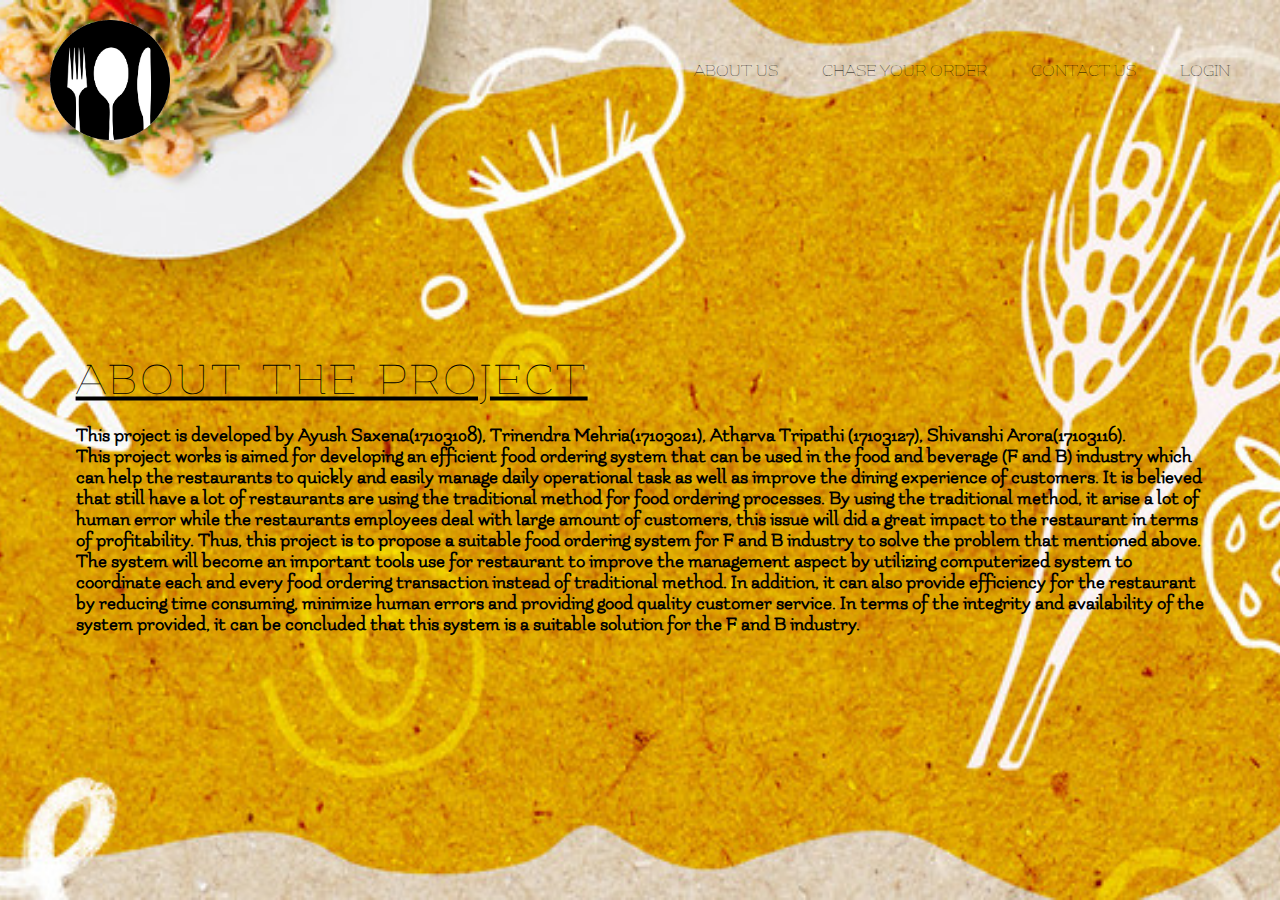
<file: DBWPROJECT/about.html>
<html>
    <head>
    <title>EAT</title>
        <meta name= viewport content= "width=device-width, initial-scale=1.0">
        <link rel="stylesheet" type="text/css" href="css/style.css">
	    <link href="https://fonts.googleapis.com/css?family=Flamenco" rel="stylesheet">
	    <link rel="stylesheet" href="https://cdnjs.cloudflare.com/ajax/libs/animate.css/3.5.2/animate.min.css">
	    <link rel="stylesheet" href="https://cdnjs.cloudflare.com/ajax/libs/font-awesome/4.7.0/css/font-awesome.min.css">
    </head>
    <body>
        
        <header>
            <nav>
                <div class ="row clearfix">
                <a href = "index.html"><img src = "images/logo.png" class = "logo">
                    </a>
                    
                    <ul class = "nav1 animated slideInDown" id ="check-class">
                        <li><a href ="about.html">About Us</a></li>
                        <li><a href ="#">Chase your Order</a></li>
                        <li><a href ="contact.html">Contact Us</a></li>
                        <li><a href ="Login.html">Login</a></li>
                    </ul>
                   <a href="#" class="mobile-icon"  onclick="slideshow()"> <i class="fa fa-bars"></i> </a>
                       </div>
            </nav>
            
            <div class ="main">
            <h1><u>About the project </u></h1>
                <font color= "#000"><strong>
            <p> This project is developed by <span class ="colorchange"> Ayush Saxena(17103108), Trinendra Mehria(17103021), Atharva Tripathi (17103127), Shivanshi Arora(17103116).</span></p>
                <p>
                 This project works is aimed for developing an efficient food ordering system that can be used in the food and beverage (F and B) industry which can help the restaurants to quickly and easily manage daily operational task as well as improve the dining experience of customers. It is believed that still have a lot of restaurants are using the traditional method for food ordering processes. By using the traditional method, it arise a lot of human error while the restaurants employees deal with large amount of customers, this issue will did a great impact to the restaurant in terms of profitability. Thus, this project is to propose a suitable food ordering system for F and B industry to solve the problem that mentioned above. The system will become an important tools use for restaurant to improve the management aspect by utilizing computerized system to coordinate each and every food ordering transaction instead of traditional method. In addition, it can also provide efficiency for the restaurant by reducing time consuming, minimize human errors and providing good quality customer service. In terms of the integrity and availability of the system provided, it can be concluded that this system is a suitable solution for the F and B industry.
                    </p> </strong> </font>
            </div>
        </header>
        
        <script type="text/javascript">
		
		function slideshow(){
			 var x = document.getElementById('check-class');
			 if(x.style.display === "none"){
			 	x.style.display="block";
			 }else{
			 	x.style.display="none";
			 }
		}	

	</script>
        
    </body>
</html>
</file>
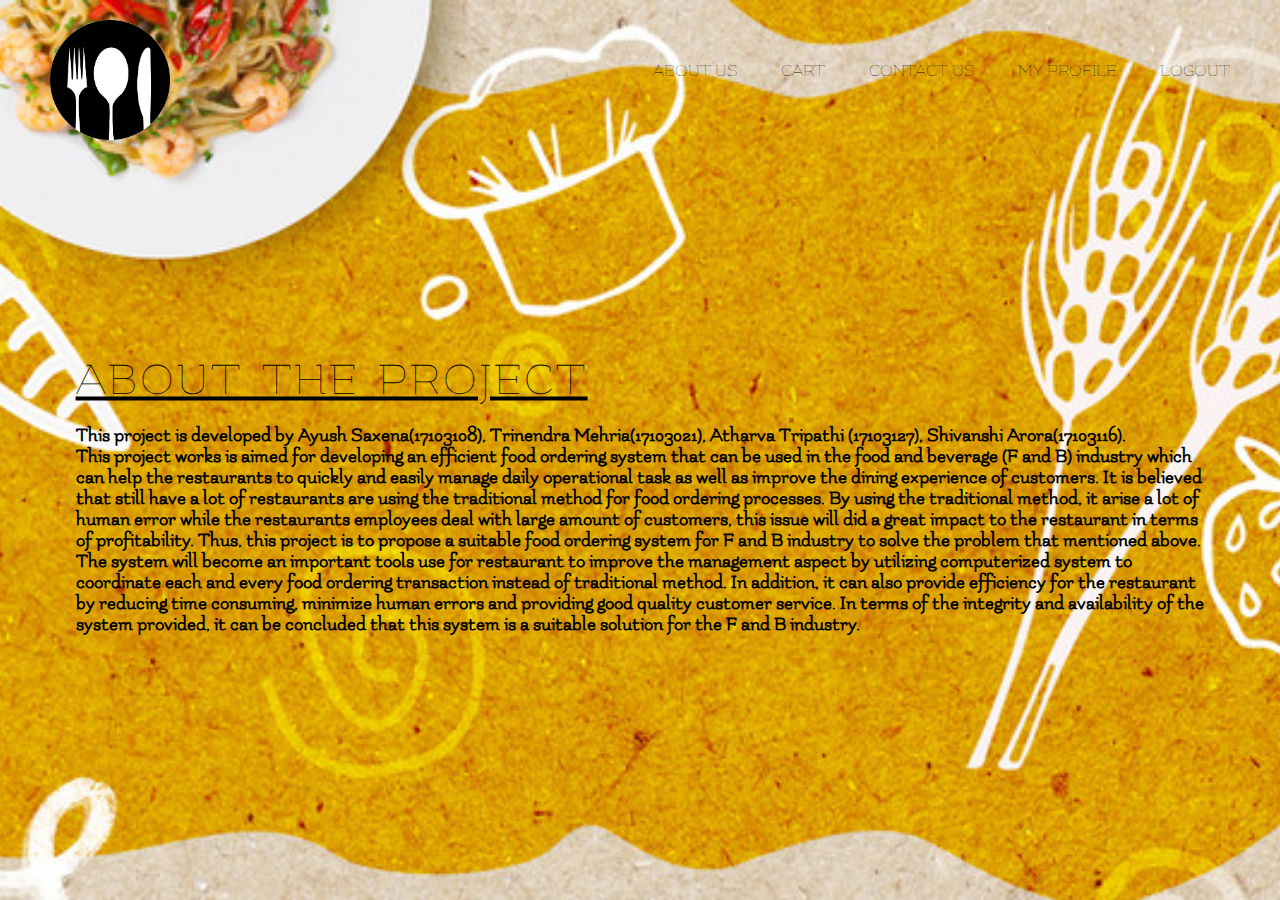
<file: DBWPROJECT/aboutal.html>
<html>
    <head>
    <title>EAT</title>
        <meta name= viewport content= "width=device-width, initial-scale=1.0">
        <link rel="stylesheet" type="text/css" href="css/style.css">
	    <link href="https://fonts.googleapis.com/css?family=Flamenco" rel="stylesheet">
	    <link rel="stylesheet" href="https://cdnjs.cloudflare.com/ajax/libs/animate.css/3.5.2/animate.min.css">
	    <link rel="stylesheet" href="https://cdnjs.cloudflare.com/ajax/libs/font-awesome/4.7.0/css/font-awesome.min.css">
    </head>
    <body>
        
        <header>
            <nav>
                <div class ="row clearfix">
                <a href = "afterloginhome.html"><img src = "images/logo.png" class = "logo">
                    </a>
                    
                    <ul class = "nav1 animated slideInDown" id ="check-class">
                        <li><a href ="aboutal.html">About Us</a></li>
                        <li><a href ="cartview.php">Cart</a></li>
                        <li><a href ="contactal.html">Contact Us</a></li>
                        <li><a href ="profile.html">My Profile</a></li>
                        <li><a href ="logout.php">Logout</a></li>
                    </ul>
                   <a href="#" class="mobile-icon"  onclick="slideshow()"> <i class="fa fa-bars"></i> </a>
                       </div>
            </nav>
            
            <div class ="main">
            <h1><u>About the project </u></h1>
                <font color= "#000"><strong>
            <p> This project is developed by <span class ="colorchange"> Ayush Saxena(17103108), Trinendra Mehria(17103021), Atharva Tripathi (17103127), Shivanshi Arora(17103116).</span></p>
                <p>
                 This project works is aimed for developing an efficient food ordering system that can be used in the food and beverage (F and B) industry which can help the restaurants to quickly and easily manage daily operational task as well as improve the dining experience of customers. It is believed that still have a lot of restaurants are using the traditional method for food ordering processes. By using the traditional method, it arise a lot of human error while the restaurants employees deal with large amount of customers, this issue will did a great impact to the restaurant in terms of profitability. Thus, this project is to propose a suitable food ordering system for F and B industry to solve the problem that mentioned above. The system will become an important tools use for restaurant to improve the management aspect by utilizing computerized system to coordinate each and every food ordering transaction instead of traditional method. In addition, it can also provide efficiency for the restaurant by reducing time consuming, minimize human errors and providing good quality customer service. In terms of the integrity and availability of the system provided, it can be concluded that this system is a suitable solution for the F and B industry.
                    </p> </strong> </font>
            </div>
        </header>
        
        <script type="text/javascript">
		
		function slideshow(){
			 var x = document.getElementById('check-class');
			 if(x.style.display === "none"){
			 	x.style.display="block";
			 }else{
			 	x.style.display="none";
			 }
		}	

	</script>
        
    </body>
</html>
</file>
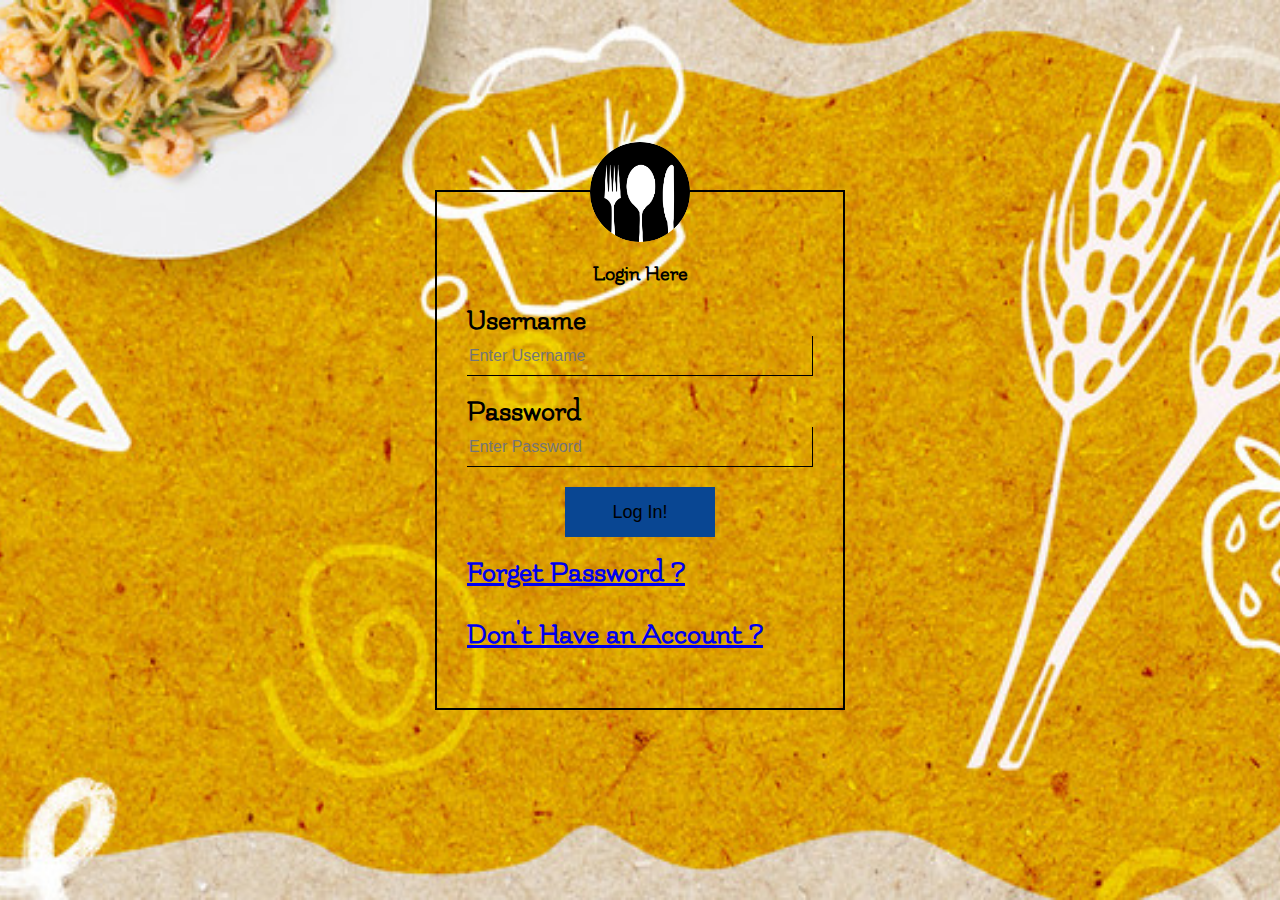
<file: DBWPROJECT/Login.html>
<html>
<head>
<title> Login! </title> 
    <link rel ="stylesheet" type="text/css" href = "../DBWPROJECT/css/stylel.css">
    <link href="https://fonts.googleapis.com/css?family=Flamenco" rel="stylesheet">
</head>
<body >
    <div class ="loginbox">
        <a href = "index.html">
    <img src ="images/logo.png" class ="avatar">
        </a>
        <h1> Login Here</h1>
        <form action="login.php" method="post">
        <p><label>Username</label>
            <input type ="text" name ="Email" placeholder= "Enter Username"><br/></p>
        <p><label>Password</label>
            <input type = "password" name ="Password" placeholder= "Enter Password"><br/></p>
            <center>
        <input type = "submit" name ="submit" value ="Log In!"><br/></center>
            <p><a href="#"> Forget Password ?</a><br/><br/></p>
            <p><a href="Signup.html"> Don't Have an Account ?</a></p>
            
               </form>
    </div>
</body>
</html>
</file>
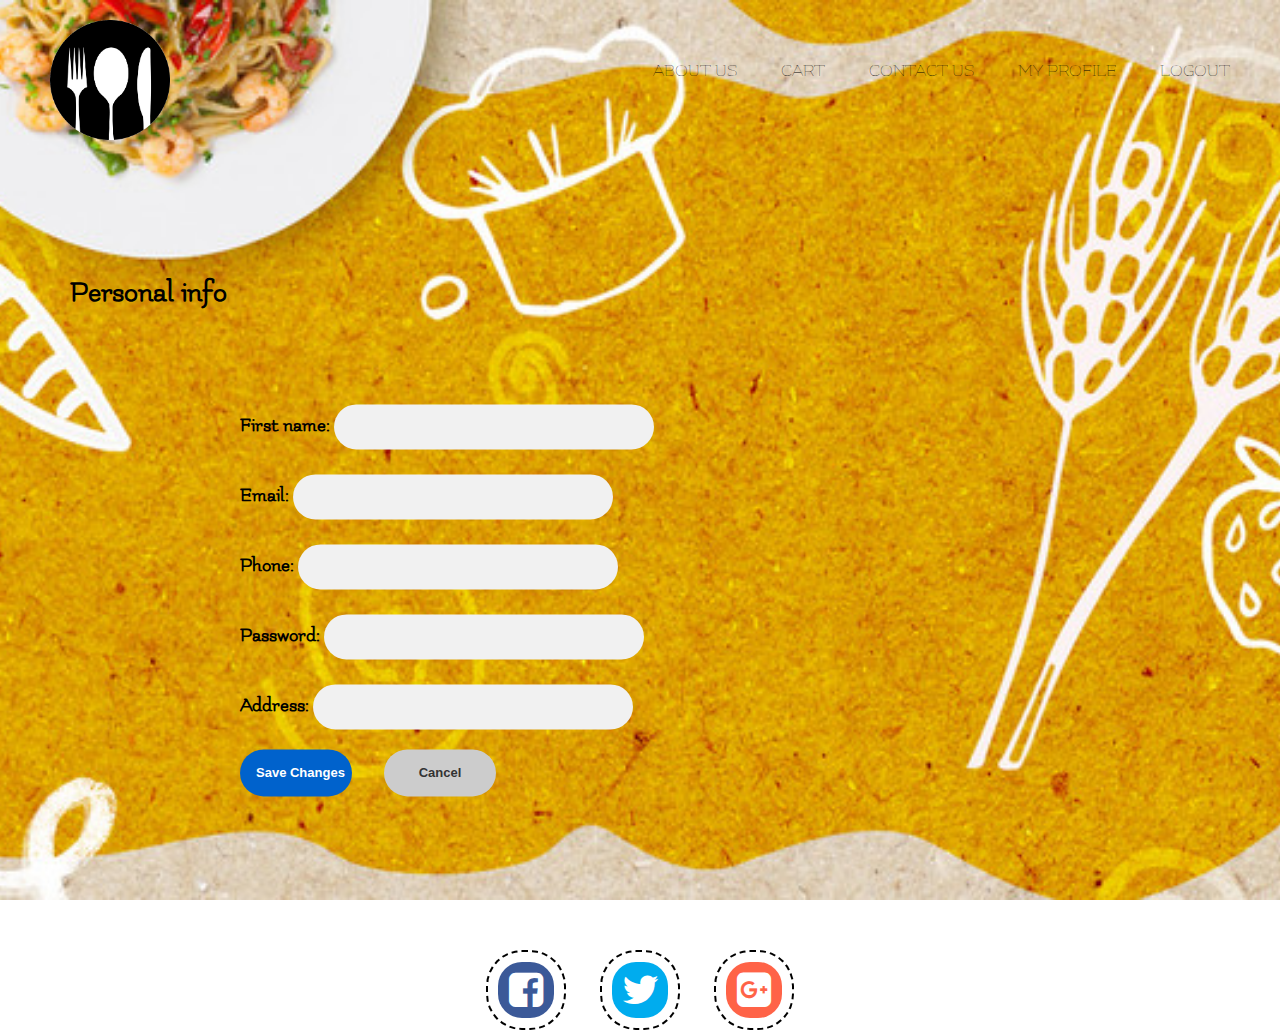
<file: DBWPROJECT/profile.html>
<html>
    <head>
    <title>EAT</title>
        <meta name= viewport content= "width=device-width, initial-scale=1.0">
        <link rel="stylesheet" type="text/css" href="css/style.css">
	    <link href="https://fonts.googleapis.com/css?family=Flamenco" rel="stylesheet">
	    <link rel="stylesheet" href="https://cdnjs.cloudflare.com/ajax/libs/animate.css/3.5.2/animate.min.css">
	    <link rel="stylesheet" href="https://cdnjs.cloudflare.com/ajax/libs/font-awesome/4.7.0/css/font-awesome.min.css">
    </head>
    <body>
        <style>
            
            .social {
  position: absolute;
  width: 100%;
  top: 110%;
  text-align: center;
  transform: translateY(-50%);
}

.social .link {
  display: inline-block;
  vertical-align: middle;
  position: relative;
  width: 80px;
  height: 80px;
  border-radius:45%;
  border: 2px dashed black;
  background-clip: content-box;
  padding: 10px;
  transition: .5s;
  color: #D7D0BE;
  margin-left: 15px;
  margin-right: 15px;
  font-size: 40px;
}

.social .link span {
  display: block;
  position: absolute;
  text-align: center;
  top: 50%;
  left: 50%;
  transform: translate(-50%, -50%);
}

.social .link:hover {
  padding: 20px;
  color: white;
  margin-left: -5px;
  transform: translateX(10px) rotate(360deg);
}

.social .link.google-plus {
  background-color: tomato;
  color: white;
}

.social .link.twitter {
  background-color: #00ACEE;
  color: white;
}

.social .link.facebook {
  background-color: #3B5998;
  color: white;
}
            
        
 /*           
.row {  
    display: -ms-flexbox; 
    display: flex;
    -ms-flex-wrap: wrap; 
    flex-wrap: wrap;
}
*/
.side {
    -ms-flex: 27%;
    flex: 10%;
    background-color: #f1f1f1;
    padding: 10px;
}

.main {   
    -ms-flex: 70%;
    flex: 70%;
    background-color: transparent;
    padding: 20px;
}
.save{
 margin-top:0;
    border: none;
    border-radius: 1.5rem;
    padding: 2%;
    background: #0062cc;
    color: #fff;
    font-weight: 600;
    width: 14%;
    cursor: pointer;
  font-size:13px;
  font-family: 'Quicksand', sans-serif;
}
.cancel{
margin-top: 0;
    border: none;
    border-radius: 1.5rem;
    padding: 2%;
    background:#CCCCCC;
    color: #333333;
    font-weight: 600;
    width: 14%;
    cursor: pointer;
  font-size:13px;
  font-family: 'Quicksand', sans-serif;
}
.register-page {
  width: 800px;
  padding: 8% 0 0;
  margin: auto;
  background:transparent;
  border-radius: 2rem;
}

.register-page input[type=text], input[type=password],input[type=email],input[type=textarea] {
  width: 40%;
  padding: 15px;
  margin: 5px 0 20px 0;
  display: inline-block;
  border: none;
  background: #f1f1f1;
   border-radius: 2rem;
}

.register-page input[type=text]:focus, input[type=password]:focus,input[type=email]:focus {
  background-color: #ddd;
  outline: none;
}
input[type=text],input[type=textarea], input[type=password]{
border-radius: 2rem;
} 
        </style>
        <header>
            <nav>
                <div class ="row clearfix">
                <a href = "afterloginhome.html"><img src = "images/logo.png" class = "logo">
                    </a>
                    <ul class = "nav1 animated slideInDown" id ="check-class">
                        <li><a href ="aboutal.html">About Us</a></li>
                        <li><a href ="cartview.php">Cart</a></li>
                        <li><a href ="contactal.html">Contact Us</a></li>
                        <li><a href ="profile.html">My Profile</a></li>
                        <li><a href ="logout.php">LOGOUT</a></li>
                    </ul>
                   <a href="#" class="mobile-icon"  onclick="slideshow()"> <i class="fa fa-bars"></i> </a>
                       </div>
            </nav>
        <br>
        
  <div class="main">
     <div class="personal-info">
<br><br><br><br>
        <h2>Personal info</h2>
        <div class="register-page">
        <form class="form-horizontal" role="form" action="profile.php"   method="post" >
            <b>
            <label>First name:</label>
              <input type="text" name="FirstName" value="">
     <br> 
		    <label>Email:</label>
              <input type="text" value="" name="Email">
	<br>		  
            <label>Phone:</label>
              <input type="text" value="" name="Phone">
     <br>
            
            <label>Password:</label>
              <input type="password" value="" name="Password">
      <br> 
	        <label >Address:</label>
              <input class="form-control" type="textarea" value="" name="Address">
        <br> 
              <input type="submit" name="submit" class="save" value="Save Changes">
            &ensp; &ensp;
              <input type="reset" class="cancel" value="Cancel">
            </b>
        </form>
      </div>
  </div>
            </div>
        
        </header>
        
        <div class="social">
  <a href="https://www.facebook.com/77ayush.saxena.77" class="link facebook" target="_parent"><span class="fa fa-facebook-square"></span></a>
  <a href="https://twitter.com/AyushSa69970436" class="link twitter" target="_parent"><span class="fa fa-twitter"></span></a>
  <a href="mailto:ayushsaxena7777@gmail.com" class="link google-plus" target="_parent"><span class="fa fa-google-plus-square"></span></a>
                </div>
        <script type="text/javascript">
		
		function slideshow(){
			 var x = document.getElementById('check-class');
			 if(x.style.display === "none"){
			 	x.style.display="block";
			 }else{
			 	x.style.display="none";
			 }
		}	

	</script>
    </body>
</html>
</file>
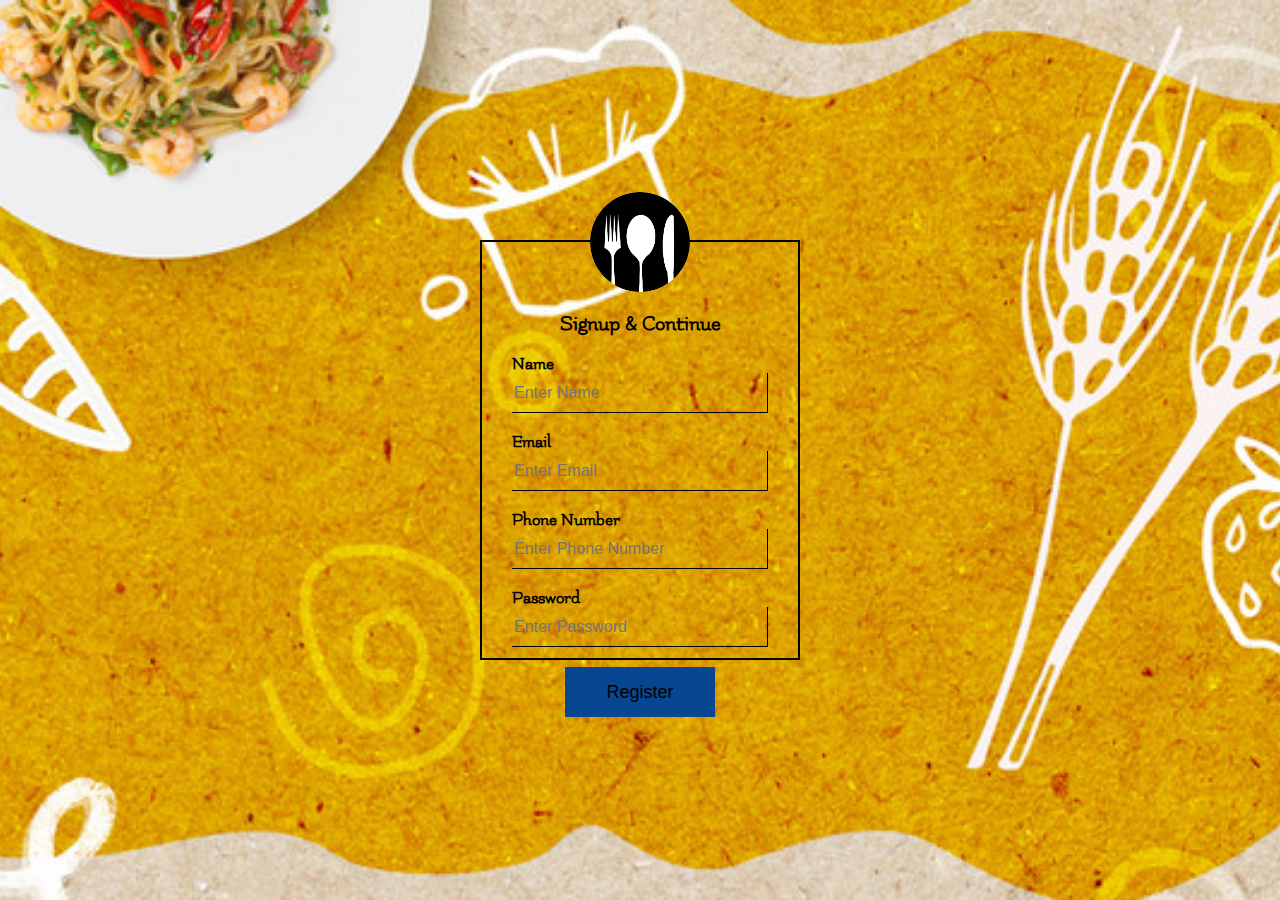
<file: DBWPROJECT/Signup.html>
<html>
<head>
<title> Login! </title> 
    <link rel ="stylesheet" type="text/css" href = "css/stylesu.css">
     <link href="https://fonts.googleapis.com/css?family=Flamenco" rel="stylesheet">
</head>
<body >
    <div class ="loginbox">
<a href="index.html">
            <img src ="images/logo.png" class ="avatar"></a>
        <b> <strong>
        <h1> Signup & Continue</h1>
        <form action = "signup.php" method = "post">
        <p><label>Name</label>
            <input type ="text" name ="FirstName" placeholder= "Enter Name"><br/></p>
             <p><label>Email</label>
            <input type ="text" name ="Email" placeholder= "Enter Email"><br/></p>
             <p><label>Phone Number</label>
            <input type ="text" name ="Phone" placeholder= "Enter Phone Number"><br/></p>
        <p><label>Password</label>
            <input type = "password" name ="Password" placeholder= "Enter Password"><br/></p>
            <center>
        <input type = "submit" name ="submit" value ="Register"><br/></center>
               </form>
            </strong></b>
    </div>
</body>
</html>
</file>
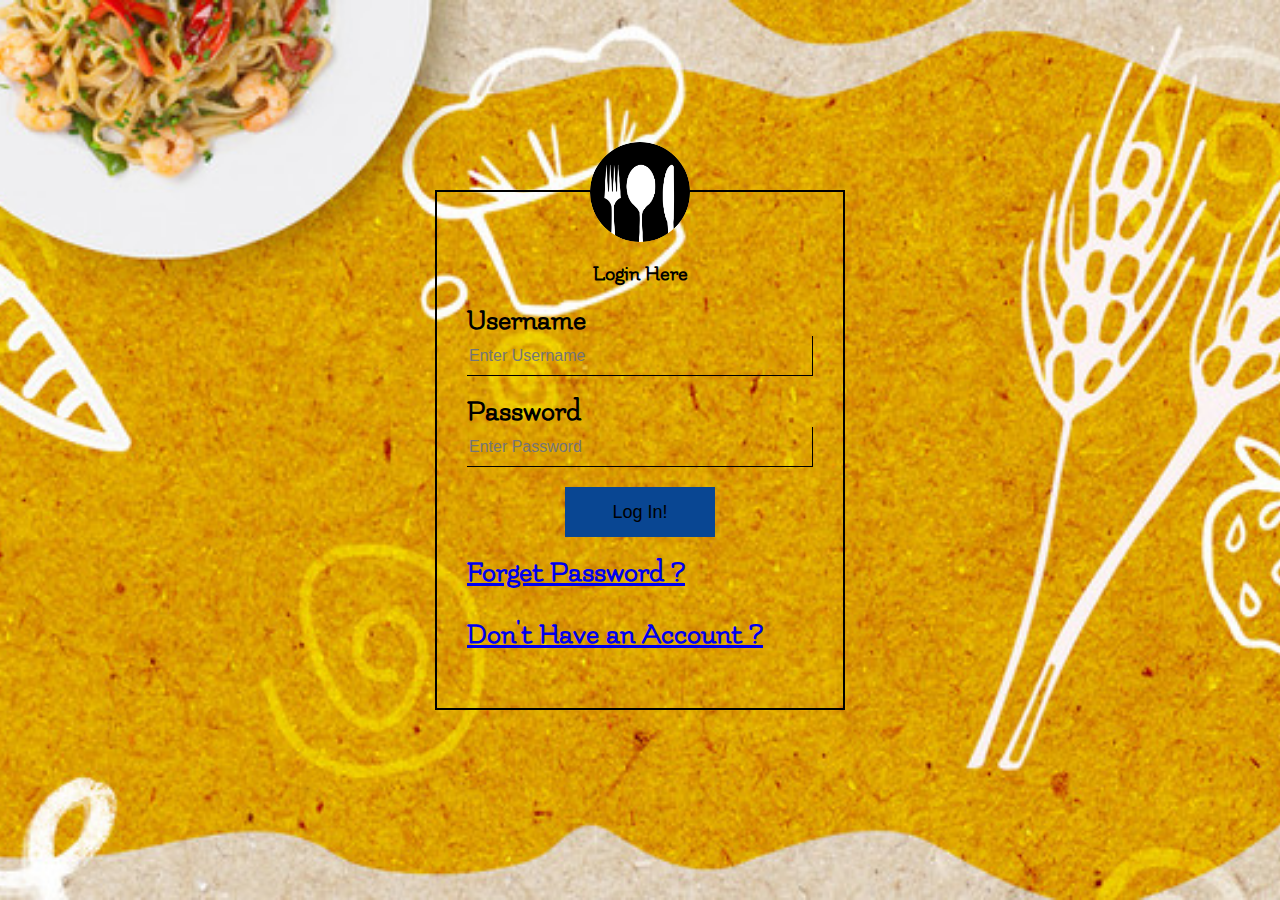
<file: DBWPROJECT/wrongpass.html>
<html>
<head>
<title> Login! </title> 
    <link rel ="stylesheet" type="text/css" href = "../DBWPROJECT/css/stylel.css">
    <link href="https://fonts.googleapis.com/css?family=Flamenco" rel="stylesheet">
</head>
<body >
    <div class ="loginbox">
        <a href = "index.html">
    <img src ="images/logo.png" class ="avatar">
        </a>
        <script>
        alert("Invalid Login Name OR Password");
        </script>
        <h1> Login Here</h1>
        <form action="login.php" method="post">
        <p><label>Username</label>
            <input type ="text" name ="Email" placeholder= "Enter Username"><br/></p>
        <p><label>Password</label>
            <input type = "password" name ="Password" placeholder= "Enter Password"><br/></p>
            <center>
        <input type = "submit" name ="submit" value ="Log In!"><br/></center>
            <p><a href="#"> Forget Password ?</a><br/><br/></p>
            <p><a href="Signup.html"> Don't Have an Account ?</a></p>
            
               </form>
    </div>
</body>
</html>
</file>
<file: DBWPROJECT/css/style.css>
*{
	margin: 0px;
	padding: 0px;
	box-sizing: border-box;
}

body{
	font-size: 20px;
	overflow-x: hidden;
	color: black;
	font-family: 'Flamenco', cursive;
}

header{
	background-image: url('../images/something1.jpg');
	background-size: cover;
	background-repeat: no-repeat;
	background-position: center;
	height: 100vh;
}

.clearfix:after{
	content: ".";
	visibility: hidden;
	display: block;
	height: 0px;
	clear: both;
}

.row{
	max-width: 1180px;
	margin: 0 auto;
}

.logo{
	height: 120px;
	width: auto;
	float: left;
	margin-top: 20px;
}

.nav1{
	float: right;
	margin-top: 60px;
}

.nav1 li{
	display: inline-block;
	list-style: none;
	margin-left: 40px;
}

.nav1 li a{
	padding: 5px 0;
	color: #000;
	text-decoration: none;
	text-transform: uppercase;
	font-size: 90%; 
	font-weight: 100;
}

.nav1 li a:hover{
	border-bottom: 2px solid #000;
}


.main{
	width: 1180px;
	padding:0 2%;
	position: absolute;
	/*border: 1px solid red;*/
	top: 55%;
	left: 50%;
	transform: translate(-50%, -50%);

}

h1{
	color: #000;
	font-size: 240%;  
	word-spacing: 5px;
	letter-spacing: 3px;
	margin-bottom: 20px;
	text-transform: uppercase;
	font-weight: lighter;
}

.but{
	display: inline-block;
	padding: 10px 30px;
	font-weight: lighter;
	text-decoration: none;
	text-transform: uppercase;
	border-radius: 200px;
	transition: background-color 0.2s, border 0.2s, color 0.2;
}


.btn1{
	background-color: transparent;
	color: black;
	margin-right: 15px;
	border: 1px solid black;
}

.btn1:hover{
	background-color: darkgreen;
}

.btn2{
	background-color: transparent;
	color: black;
	border: 1px solid black;
}

.btn2:hover{
	background-color: darkgreen;
}


.colorchange{
	animation:  colorchange 1s infinite;
}

@keyframes colorchange{
	0%{color: lawngreen;}
	25%{color:green;}
	50%{ color: darkgreen; }
	100%{ color:#000;  }
}


.mobile-icon{display: none;}


@media only screen and (max-width: 1180px){
	.main{
		width:100%;
		padding:0 2%;
	}

	.row{
		width:100%;
		padding:0 2%;
	}
}

@media only screen and (max-width: 998px){
	h1{font-size: 200%;}
}

@media only screen and (max-width: 768px){
	h1{font-size: 180%;}	

	.nav1{display: none;}

	.mobile-icon{ display: inline-block; 
		color: #fff;
		float: right;
		margin-top: 30px;
		margin-right: 20px;
	}

	.nav1{float: left;}

	.nav1 li{
		display: block;
		margin-top: 10px;
	}
}

@media only screen and (max-width: 480px){
	.btn1{
		margin-bottom: 20px;
	}

	h1{font-size: 180%;}
}
</file>
<file: DBWPROJECT/css/stylel.css>
body{
    
    background : url('../images/something1.jpg');
    background-size: cover;
    background-position: center;
    font-family: 'Flamenco', cursive;
    font-size: 30
}
.loginbox{
    width : 410px;
    height: 520px;
    background: transparent;
    color: #000;
    top: 50%;
    left: 50%;
    position: absolute;
    transform: translate(-50%,-50%);
    box-sizing: border-box;
    padding: 70px 30px;
    border: 2px solid #000;    
}
.avatar{
    width: 100px;
    height: 100px;
    border-radius: 50%;
    position: absolute;
    top: -50px;
    left: calc(50% - 50px);
}
h1{
    margin: 0;
    padding: 0 0 20px;
    text-align: center;
    font-size: 22px;
    }
.loginbox p{
    margin: 0;
    padding: 0;
    font-weight: bold;
}
.loginbox input{
 width:100%;
    margin-bottom: 20px;
}
.loginbox input[type="text"], input[type="password"]{
    border: none;
    border-bottom: 1px solid #000;
    border-right: 1px solid #000;
    background :transparent;
    outline: none;
    height: 40px;
    color: #000;
    font-size: 16px;
}
.loginbox input[type="submit"]{
    border: none;
    outline: none;
    height: 50px;
    width: 150px;
    background: #094692;
    color: #000;
    font-size: 18px;
    
    }
</file>
<file: DBWPROJECT/css/stylesu.css>
body{
    
    background : url('../images/something1.jpg');
    background-size: cover;
    background-position: center;
    font-family: 'Flamenco', cursive;
    font-size: 18
}
.loginbox{
    width : 320px;
    height: 420px;
    background: transparent;
    color: #000;
    top: 50%;
    left: 50%;
    position: absolute;
    transform: translate(-50%,-50%);
    box-sizing: border-box;
    padding: 70px 30px;
    border: 2px solid #000;    
}
.avatar{
    width: 100px;
    height: 100px;
    border-radius: 50%;
    position: absolute;
    top: -50px;
    left: calc(50% - 50px);
}
h1{
    margin: 0;
    padding: 0 0 20px;
    text-align: center;
    font-size: 22px;
    }
.loginbox p{
    margin: 0;
    padding: 0;
    font-weight: bold;
}
.loginbox input{
 width:100%;
    margin-bottom: 20px;
}
.loginbox input[type="text"], input[type="password"]{
    border: none;
    border-bottom: 1px solid #000;
    border-right: 1px solid #000;
    background :transparent;
    outline: none;
    height: 40px;
    color: #000;
    font-size: 16px;
}
.loginbox input[type="submit"]{
    border: none;
    outline: none;
    height: 50px;
    width: 150px;
    background: #094692;
    color: #000;
    font-size: 18px;
    
    }
</file>
